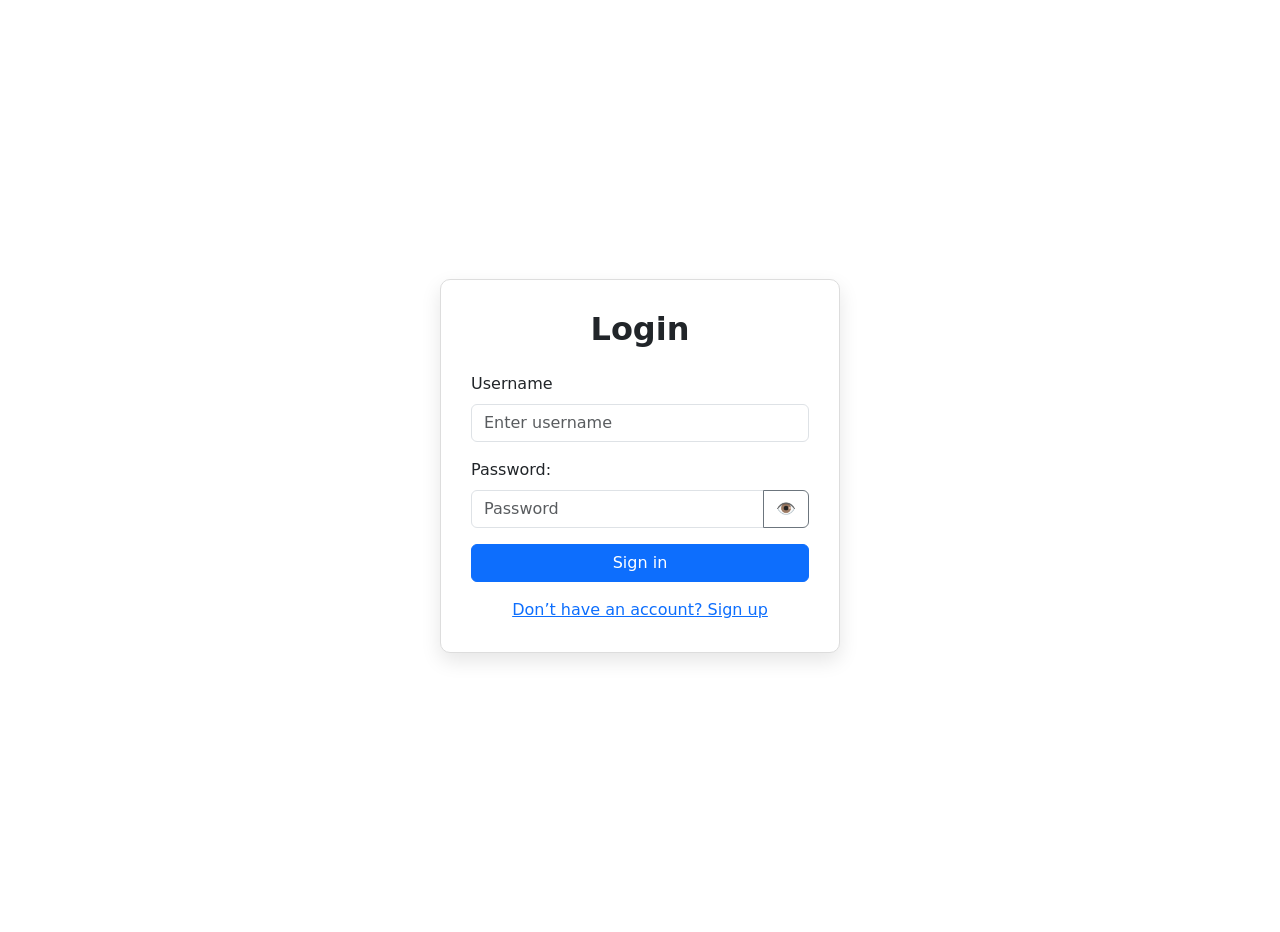
<file: index.html>
<!DOCTYPE html>
<html>

<head>
    <title>App</title>
    <script src="https://code.jquery.com/jquery-3.7.1.min.js"></script>
    <script src="script.js"></script>    <meta name="viewport" content="width=device-width, initial-scale=1">

    <link href="https://cdn.jsdelivr.net/npm/bootstrap@5.0.2/dist/css/bootstrap.min.css" rel="stylesheet"
        integrity="sha384-EVSTQN3/azprG1Anm3QDgpJLIm9Nao0Yz1ztcQTwFspd3yD65VohhpuuCOmLASjC" crossorigin="anonymous">
        <link rel="stylesheet" type="text/css" href="style.css">

</head>

<body>
    <div class="container py-3">

        <div id="content"></div>
    </div>

</body>

</html>
</file>
<file: style.css>
.editTask {
    width: 65px;
}

.form-wrapper {
    min-height: 100vh;
    display: flex;
    justify-content: center;
    align-items: center;
}

.form {
    width: 100%;
    max-width: 400px;
    background: #fff;
    padding: 30px;
    border-radius: 10px;
    border: 1px solid #ddd;
    box-shadow: 0 8px 20px rgba(0, 0, 0, 0.1);
}

.form h2 {
    font-weight: 600;
}

.form-control {
    border-radius: 6px;
}

.btn-primary {
    border-radius: 6px;
}
</file>
